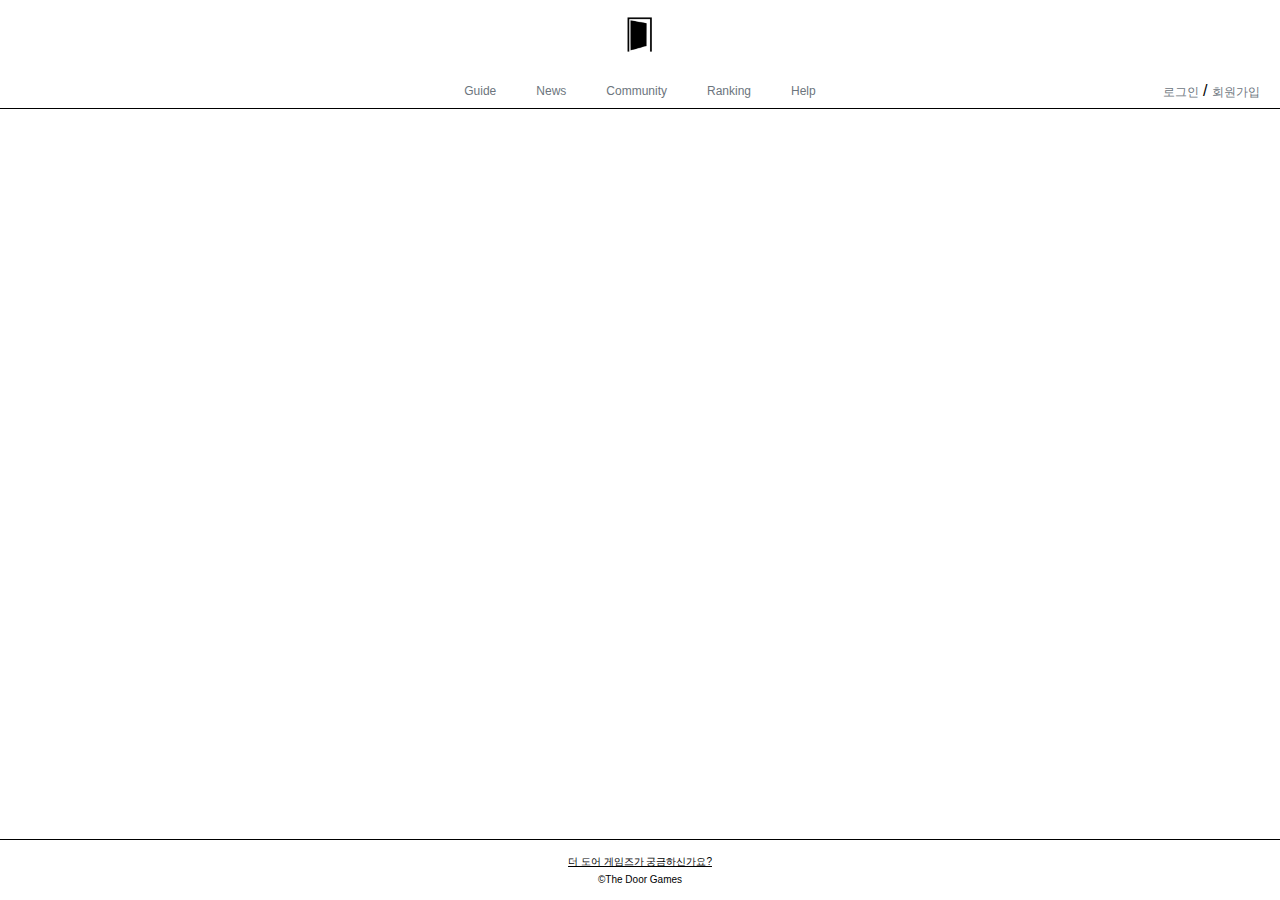
<file: 0718/index.html>
<!DOCTYPE html>
<html lang="en">
<head>
    <meta charset="UTF-8">
    <meta name="viewport" content="width=device-width, initial-scale=1.0">
    <title>Navigation Bar</title>
    <link rel="stylesheet" href="assets/css/index.css">
</head>
<body>
    <div class="navbar">
        <div class="logo">
            <a href="index.html">
                <img src="assets/images/logo.png" alt="Logo">
            </a>
        </div>
        <div class="nav-container">
            <div class="nav-links">
                <a href="guide.html">Guide</a>
                <a href="news.html">News</a>
                <a href="community.html">Community</a>
                <a href="ranking.html">Ranking</a>
                <a href="help.html">Help</a>
            </div>
            <div class="auth-links">
                <a href="login.html">로그인</a> / <a href="join.html">회원가입</a>
            </div>
        </div>
    </div>
    <div class="content">
        <!--이곳에 컨텐츠를 채워주세요-->
    </div>
    <div class="footer">
        <div class="footer-content">
            <a href="https://general-pet-cfa.notion.site/2-76644680bfca465e854f0e78a85e3630?pvs=4">
            <p>더 도어 게임즈가 궁금하신가요?</p>
            </a>
            <p>©The Door Games</p>
        </div>
    </div>
</body>
</html>
</file>
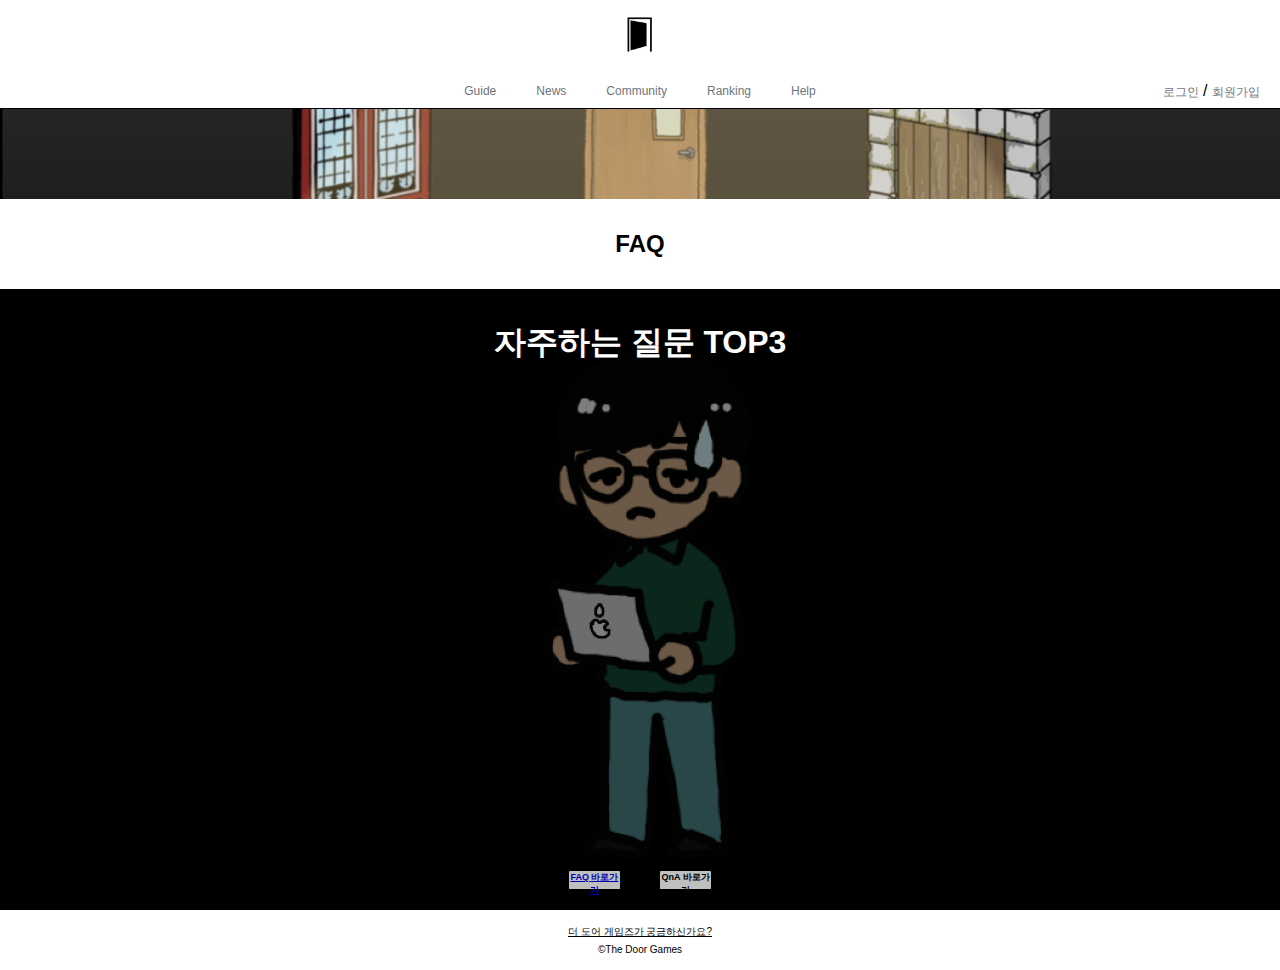
<file: 0718/help.html>
<!DOCTYPE html>
<html lang="en">
<head>
    <meta charset="UTF-8">
    <meta name="viewport" content="width=device-width, initial-scale=1.0">
    <title>Navigation Bar</title>
    <link rel="stylesheet" href="assets/css/index.css">
    <style>
        .logo_head_between_area_container {
            display: flex;
            justify-content: center;
            align-items: center;
            height: 10vh; /* 원하는 높이 설정 */
            width: 100%; /* 부모 요소가 화면 너비를 가득 채우도록 설정 */
            background-color: white;
        }
        .logo_head_between_area {
            width: 100%; /* 이미지의 너비를 100%로 설정 */
            height: auto; /* 이미지의 높이를 자동으로 설정하여 비율을 유지 */
        }
        .head_area {
            display: flex;
            justify-content: center; /* 수평 가운데 정렬 */
            align-items: center; /* 수직 가운데 정렬 */
            background-color: white;
            width: 100%;
            height: 10vh;
            font-size: x-large;
            font-weight: bolder;
        }
        .content{
            background-color: black;
            background-image: url('assets/images/center_professor.png');
            background-repeat: no-repeat;
            background-size: contain;
            background-position: center;
        }
        .semi_title{
            color: white;
            font-weight: bolder;
            font-size: xx-large;
            text-align: center;
        }
        .commentbox1{
            color: black;
            opacity: 0; /* 초기 상태에서 보이지 않게 설정 */
            width: 20vw;
            height: 8vh;
            margin-top: 50px;
            margin-left: 10px;
            padding: 20px;
            border-radius: 5px;
            background-color: white;
            margin-left: auto;
            margin-right: auto;
            text-align: center;
            transition: transform 0.3s ease; /* 이미지 확대 전환을 부드럽게 함 */
            border-radius: 2%;
        }
        .commentbox2{
            color: black;
            opacity: 0; /* 초기 상태에서 보이지 않게 설정 */
            width: 20vw;
            height: 8vh;
            margin-top: 50px;
            margin-left: 10px;
            padding: 20px;
            border-radius: 5px;
            background-color: white;
            margin-left: auto;
            margin-right: auto;
            text-align: center;
            transition: transform 0.3s ease; /* 이미지 확대 전환을 부드럽게 함 */
            border-radius: 2%;
        }
        .commentbox3{
            color: black;
            opacity: 0; /* 초기 상태에서 보이지 않게 설정 */
            width: 20vw;
            height: 8vh;
            margin-top: 50px;
            margin-left: 10px;
            padding: 20px;
            border-radius: 5px;
            background-color: white;
            margin-left: auto;
            margin-right: auto;
            text-align: center;
            transition: transform 0.3s ease; /* 이미지 확대 전환을 부드럽게 함 */
            border-radius: 2%;
        }
        .commentbox1:hover,
        .commentbox2:hover,
        .commentbox3:hover{
            transform: scale(1.1); /* 이미지 확대 비율 */
        }
        .fade-in {
            animation: fadeIn 1s forwards; /* 페이드인 애니메이션 추가 */
        }
        @keyframes fadeIn {
            from {
                opacity: 0;
            }
            to {
                opacity: 0.5;
            }
        }
        .commentbox1:hover, .commentbox2:hover, .commentbox3:hover {
            transform: scale(1.1); /* 이미지 확대 비율 */
        }
        .button_area{
            display: flex;
            justify-content: center;
        }
        .faq_button{
            display: inline-block;
            color: black;
            margin: 20px;
            width: 4vw;
            height: 2vh;
            background-color: white;
            opacity: 75%;
            text-align: center;
            transition: transform 0.3s ease; /* 이미지 확대 전환을 부드럽게 함 */
            border-radius: 3%;
            font-weight: bolder;
            font-size: xx-small;
            text-align: center;
        }
        .qna_button{
            display: inline-block;
            color: black;
            margin: 20px;
            width: 4vw;
            height: 2vh;
            background-color: white;
            opacity: 75%;
            text-align: center;
            transition: transform 0.3s ease; /* 이미지 확대 전환을 부드럽게 함 */
            border-radius: 3%;
            font-weight: bolder;
            font-size: xx-small;
            text-align: center;
        }
        .faq_button:hover,
        .qna_button:hover {
            transform: scale(1.1); /* 이미지 확대 비율 */
        }
    </style>
</head>
<body>
    <div class="navbar">
        <div class="logo">
            <a href="index.html">
                <img src="assets/images/logo.png" alt="Logo">
            </a>
        </div>
        <div class="nav-container">
            <div class="nav-links">
                <a href="guide.html">Guide</a>
                <a href="news.html">News</a>
                <a href="community.html">Community</a>
                <a href="ranking.html">Ranking</a>
                <a href="help.html">Help</a>
            </div>
            <div class="auth-links">
                <a href="login.html">로그인</a> / <a href="join.html">회원가입</a>
            </div>
        </div>
    </div>
    <div class="logo_head_between_area_container">
        <img src="assets/images/doors_title_header.png" class="logo_head_between_area" alt="Title Header">
    </div>
    <div class="head_area">
        <p>FAQ</p>
    </div>
    <div class="content">
        <div class="semi_title">
            <p>자주하는 질문 TOP3</p>
        </div>
        <div class="commentbox1"></div>
        <div class="commentbox2"></div>
        <div class="commentbox3"></div>
        <div class="button_area">
            <div class="faq_button"><a href="helpFaQ.html">FAQ 바로가기</a></div>
            <div class="qna_button">QnA 바로가기</div>
        </div>
    </div>    
    <div class="footer">
        <div class="footer-content">
            <a href="https://general-pet-cfa.notion.site/2-76644680bfca465e854f0e78a85e3630?pvs=4">
                <p>더 도어 게임즈가 궁금하신가요?</p>
            </a>
            <p>©The Door Games</p>
        </div>
    </div>

    <script>
        window.addEventListener('load', function() {
            setTimeout(function() {
                document.querySelector('.commentbox1').classList.add('fade-in');
            }, 500); // 0.5초 후 첫 번째 박스 페이드인

            setTimeout(function() {
                document.querySelector('.commentbox2').classList.add('fade-in');
            }, 1000); // 1초 후 두 번째 박스 페이드인

            setTimeout(function() {
                document.querySelector('.commentbox3').classList.add('fade-in');
            }, 1500); // 1.5초 후 세 번째 박스 페이드인
        });
    </script>
</body>
</html>
</file>
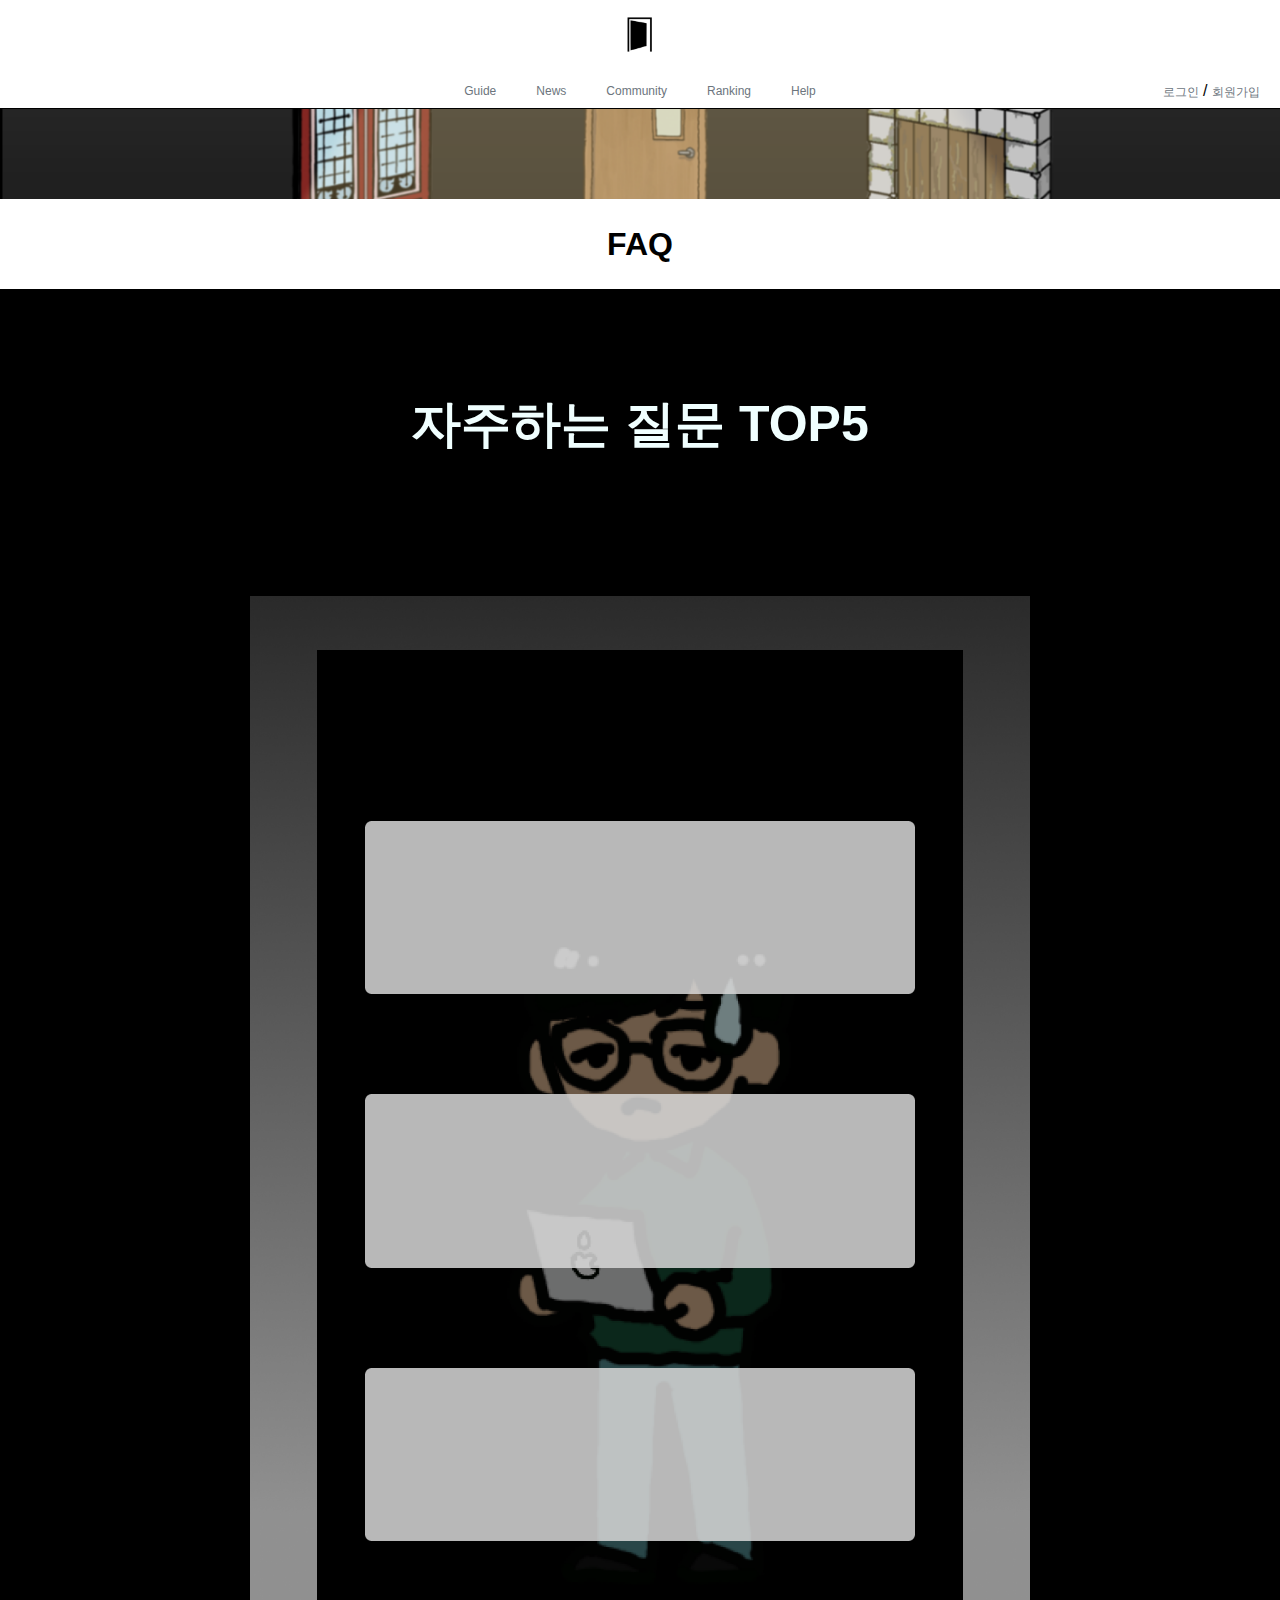
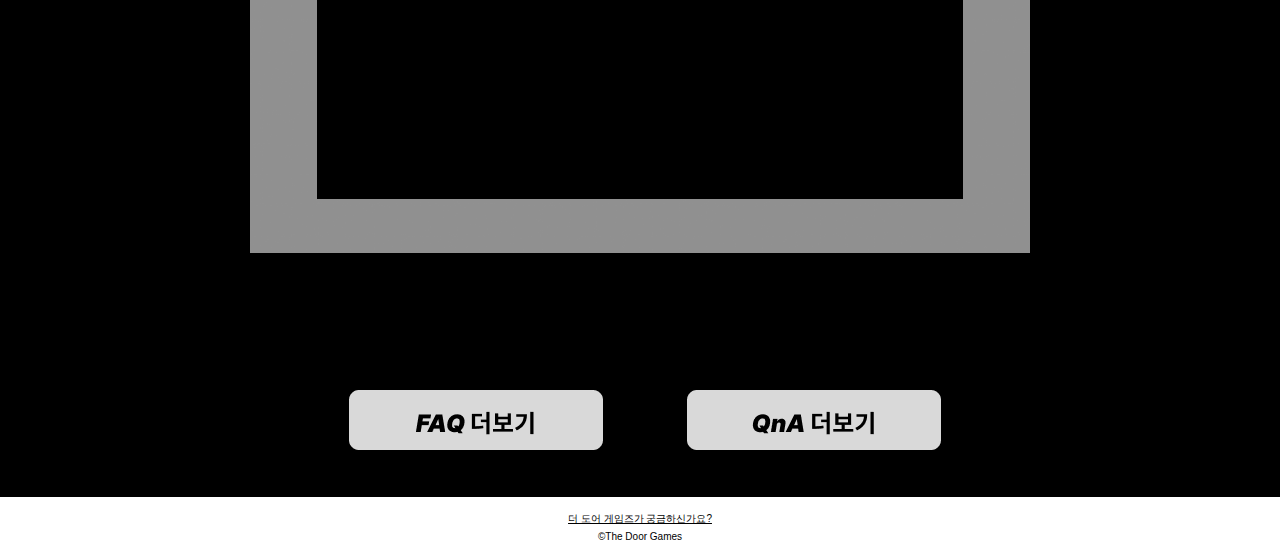
<file: 0718/help_0.html>
<!DOCTYPE html>
<html lang="en">
<head>
    <meta charset="UTF-8">
    <meta name="viewport" content="width=device-width, initial-scale=1.0">
    <title>Navigation Bar</title>
    <link rel="stylesheet" href="assets/css/index.css">
    <style>
        .logo_head_between_area_container {
            display: flex;
            justify-content: center;
            align-items: center;
            height: 10vh; /* 원하는 높이 설정 */
            width: 100%; /* 부모 요소가 화면 너비를 가득 채우도록 설정 */
            background-color: white;
        }
        .logo_head_between_area {
            width: 100%; /* 이미지의 너비를 100%로 설정 */
            height: auto; /* 이미지의 높이를 자동으로 설정하여 비율을 유지 */
        }
        .head_area {
            display: flex;
            justify-content: center; /* 수평 가운데 정렬 */
            align-items: center; /* 수직 가운데 정렬 */
            background-color: white;
            width: 100%;
            height: 10vh;
            font-size: xx-large;
            font-weight: bolder;
        }
        .content {
            display: grid;
            place-items: center;
            background-color: black;
            height: 100vh; /* 화면 전체 높이를 차지하도록 설정 */
        }
        .image-container {
            display: grid;
            place-items: center;
            position: relative;
        }
        .center_image,
        .center_base_image,
        .center_base_2_image {
            max-width: 70%; /* 이미지의 최대 너비 설정 */
            max-height: 90%; /* 이미지의 최대 높이 설정 */
            grid-area: 1 / 1;
        }
        .center_base_image {
            max-width: 77%; /* 이미지의 최대 너비 설정 */
            max-height: 90%; /* 이미지의 최대 높이 설정 */
        }
        .center_base_2_image {
            max-width: 85%; /* 이미지의 최대 너비 설정 */
            max-height: 75%; /* 이미지의 최대 높이 설정 */
        }
        .title_area {
            justify-content: center; /* 수평 가운데 정렬 */
            color: azure;
            margin-top: 8%;
            margin-bottom: 0%;
            font-size: 50px;
            font-weight: bolder;
        }
        .faq_button,
        .qna_button,
        .button_between {
            float: left;
            transition: transform 0.3s ease; /* 이미지 확대 전환을 부드럽게 함 */
        }
        .faq_button:hover,
        .qna_button:hover {
            transform: scale(1.1); /* 이미지 확대 비율 */
        }
        .button_area {
            float: left;
            margin-left: 10px;
            margin-bottom: 20px;
        }
        .comment-area-container {
            display: flex;
            flex-direction: column; /* 이미지를 수직으로 나열 */
            align-items: center; /* 수평 가운데 정렬 */
            position: relative;
            margin-top: -150%; /* center_professor.png 상단에서 원하는 위치로 조정 */
            z-index: 10; /* 이미지가 다른 요소 위에 표시되도록 설정 */
        }
        .comment-area-container img {
            margin-bottom: 100px; /* 이미지 간격 설정 */
            max-width: 550px; /* 각 이미지의 최대 너비 설정 */
            max-height: 570px; /* 각 이미지의 최대 높이 설정 */
            transition: transform 0.3s ease; /* 이미지 확대 전환을 부드럽게 함 */
        }
        .Comment1,
        .Comment2,
        .Comment3
        {
            transition: transform 0.3s ease; /* 이미지 확대 전환을 부드럽게 함 */
        }
        .Comment1:hover,
        .Comment2:hover,
        .Comment3:hover
        {
            transform: scale(1.1); /* 이미지 확대 비율 */
        }
    </style>
</head>
<body>
    <div class="navbar">
        <div class="logo">
            <a href="index.html">
                <img src="assets/images/logo.png" alt="Logo">
            </a>
        </div>
        <div class="nav-container">
            <div class="nav-links">
                <a href="guide.html">Guide</a>
                <a href="news.html">News</a>
                <a href="community.html">Community</a>
                <a href="ranking.html">Ranking</a>
                <a href="help.html">Help</a>
            </div>
            <div class="auth-links">
                <a href="login.html">로그인</a> / <a href="join.html">회원가입</a>
            </div>
        </div>
    </div>
    <div class="logo_head_between_area_container">
        <img src="assets/images/doors_title_header.png" class="logo_head_between_area" alt="Title Header">
    </div>
    <div class="head_area">
        <p>FAQ</p>
    </div>
    <div class="content">
        <p class="title_area">자주하는 질문 TOP5</p>
        <div class="image-container">
            <img src="assets/images/center_base.png" class="center_base_image" alt="Base Image">
            <img src="assets/images/center_base_2.png" class="center_base_2_image" alt="Base Image 2">
            <img src="assets/images/center_professor.png" class="center_image" alt="Centered Image">
            <div class="comment-area-container">
                <img src="assets/images/comment_area.png" class="Comment1" alt="Comment 1">
                <img src="assets/images/comment_area.png" class="Comment2" alt="Comment 2">
                <img src="assets/images/comment_area.png" class="Comment3" alt="Comment 3">
                
            </div>
            <article class="button_area">
                <a href="helpFaQ.html"><img src="assets/images/faq_button.png" class="faq_button" alt="faq_button"></a>
                <img src="assets/images/button_between.png" class="button_between" alt="button_between">
                <a href="helpQnA.html"><img src="assets/images/qna_button.png" class="qna_button" alt="qna_button"></a>
            </article>
        </div>
    </div>
    <div class="footer">
        <div class="footer-content">
            <a href="https://general-pet-cfa.notion.site/2-76644680bfca465e854f0e78a85e3630?pvs=4">
                <p>더 도어 게임즈가 궁금하신가요?</p>
            </a>
            <p>©The Door Games</p>
        </div>
    </div>
</body>
</html>
</file>
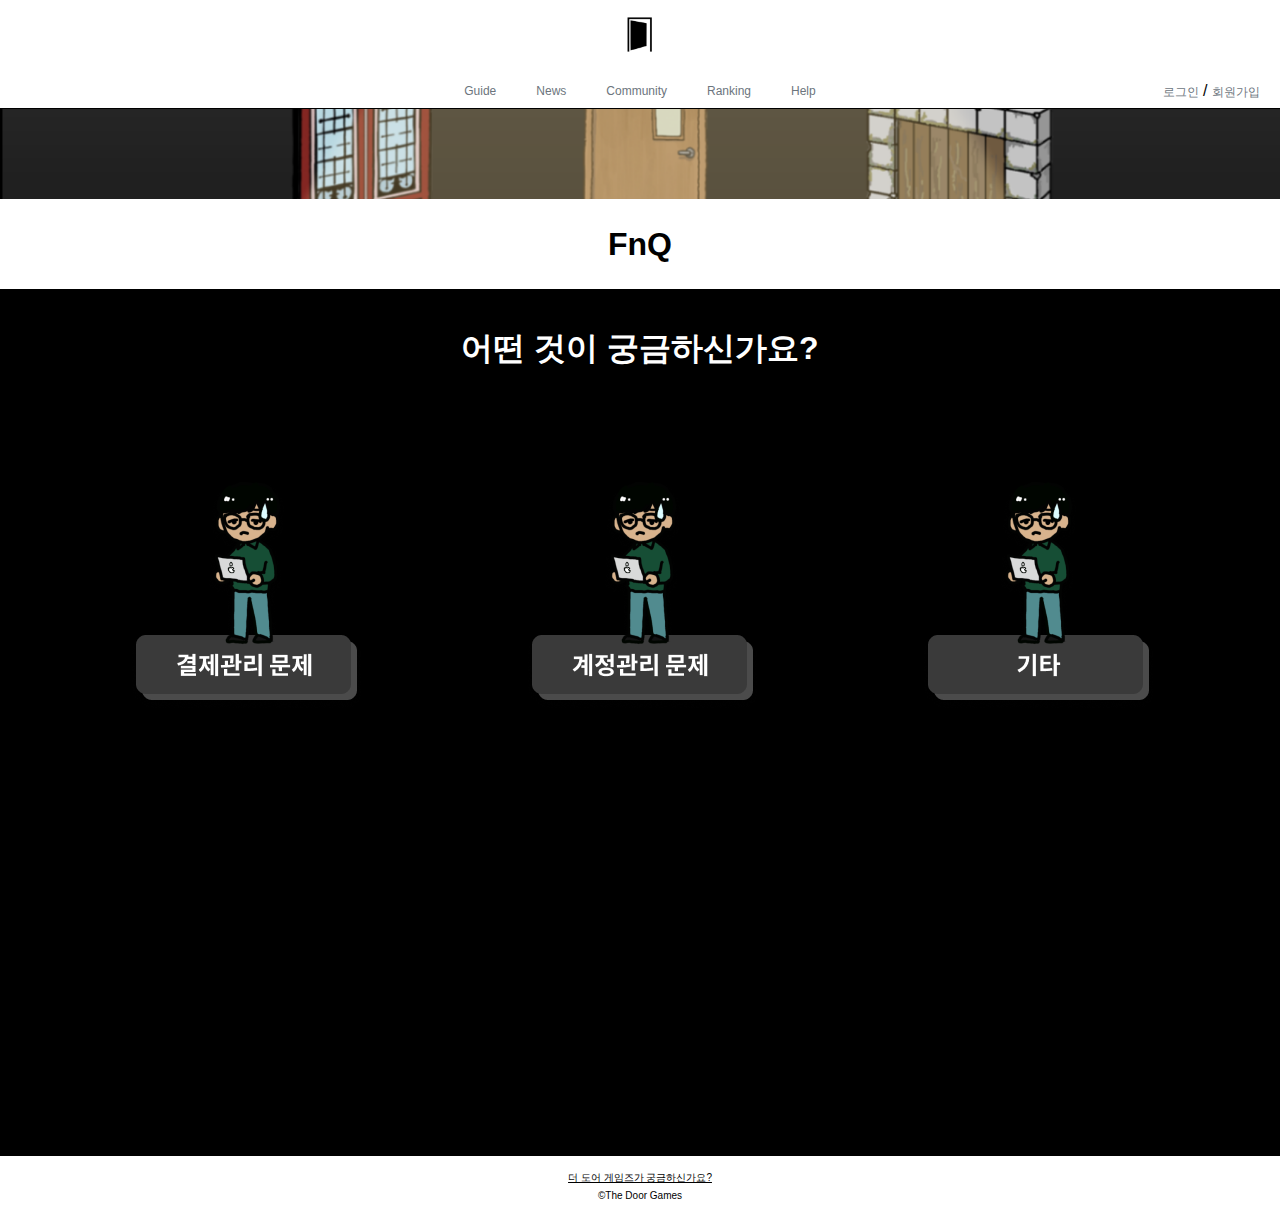
<file: 0718/helpFaQ.html>
<!DOCTYPE html>
<html lang="en">
<head>
    <meta charset="UTF-8">
    <meta name="viewport" content="width=device-width, initial-scale=1.0">
    <title>Navigation Bar</title>
    <link rel="stylesheet" href="assets/css/index.css">
    <style>
        .logo_head_between_area_container {
            display: flex;
            justify-content: center;
            align-items: center;
            height: 10vh; /* 원하는 높이 설정 */
            width: 100%; /* 부모 요소가 화면 너비를 가득 채우도록 설정 */
            background-color: white;
        }
        .logo_head_between_area {
            width: 100%; /* 이미지의 너비를 100%로 설정 */
            height: auto; /* 이미지의 높이를 자동으로 설정하여 비율을 유지 */
        }
        .head_area {
            display: flex;
            justify-content: center; /* 수평 가운데 정렬 */
            align-items: center; /* 수직 가운데 정렬 */
            background-color: white;
            width: 100%;
            height: 10vh;
            font-size: xx-large;
            font-weight: bolder;
        }
        .title_area{
            margin-top: 3%;
            color: white;
            font-weight: bolder;
            font-size: xx-large;
            text-align: center;
        }
        .content {
            display: grid;
            place-items: center;
            background-color: black;
            height: 100vh; /* 화면 전체 높이를 차지하도록 설정 */
        }
        
        .image_button{
            float: left;
            margin: 80px;
            margin-bottom: 30%;
            transition: transform 0.3s ease; /* 이미지 확대 전환을 부드럽게 함 */
            z-index: 7;
        }
        .image_button:hover{
            transform: scale(1.3); /* 이미지 확대 비율 */
         }
         .semititle{
            color: white;
            text-align: center;
            font-weight: bold;
            margin-bottom: 25%;
        }

        /* .fade-in {
            animation: fadeIn 1s forwards; 
        }
        @keyframes fadeIn {
            from {
                opacity: 0;
            }
            to {
                opacity: 0.5;
            }
        }
        .semititle:hover {
            transform: scale(1.1); 
        }
        */
    </style>
</head>
<body>
    <div class="navbar">
        <div class="logo">
            <a href="index.html">
                <img src="assets/images/logo.png" alt="Logo">
            </a>
        </div>
        <div class="nav-container">
            <div class="nav-links">
                <a href="guide.html">Guide</a>
                <a href="news.html">News</a>
                <a href="community.html">Community</a>
                <a href="ranking.html">Ranking</a>
                <a href="help.html">Help</a>
            </div>
            <div class="auth-links">
                <a href="login.html">로그인</a> / <a href="join.html">회원가입</a>
            </div>
        </div>
    </div>
    <div class="logo_head_between_area_container">
        <img src="assets/images/doors_title_header.png" class="logo_head_between_area" alt="Title Header">
    </div>
    <div class="head_area">
        <p>FnQ</p>
    </div>
    <div class="content">
        <div class="title_area">어떤 것이 궁금하신가요?</div>
        <div class="image-container">
            <a href="helpFaQ_purchase.html"><img src="assets/images/gyul.png" class="image_button" alt="Gyul Image"></a>
            <a href="helpFaQ_account.html"><img src="assets/images/gye.png" class="image_button" alt="Gye Image"></a>
            <a href="helpFaQ_etc.html"><img src="assets/images/etc.png" class="image_button" alt="Etc Image"></a>
        </div>
        <div class="semi_title" style="text-align: center;"><p>저희 더 도어즈 팀은 여러분들의 궁금증을 풀어드리기 위하여</p><p>최고의 노력을 다하고 있습니다.</p></div>
    </div>
    <div class="footer">
        <div class="footer-content">
            <a href="https://general-pet-cfa.notion.site/2-76644680bfca465e854f0e78a85e3630?pvs=4">
                <p>더 도어 게임즈가 궁금하신가요?</p>
            </a>
            <p>©The Door Games</p>
        </div>
    </div>

    <script>
        window.addEventListener('load', function() {
            setTimeout(function() {
                document.querySelector('.semititle').classList.add('fade-in');
            }, 500); // 0.5초 후 페이드인
        });
    </script>
</body>
</html>
</file>
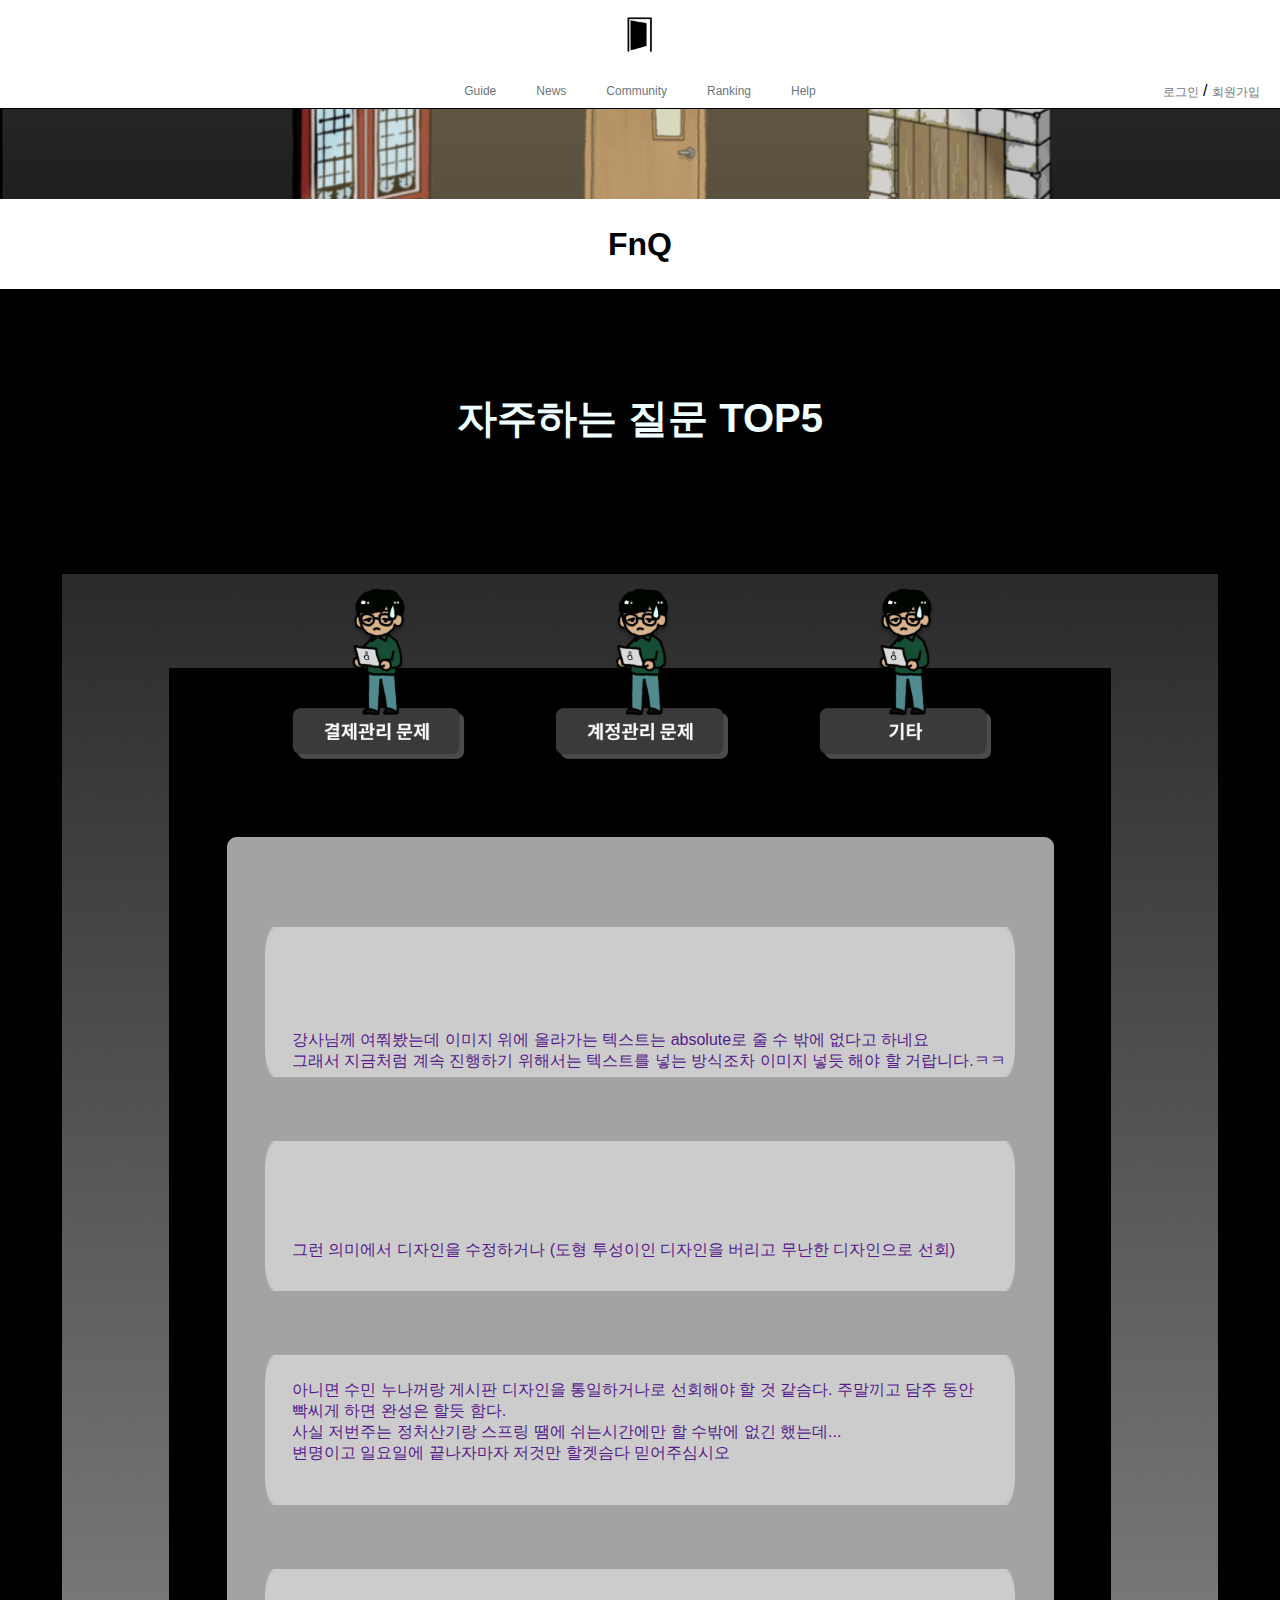
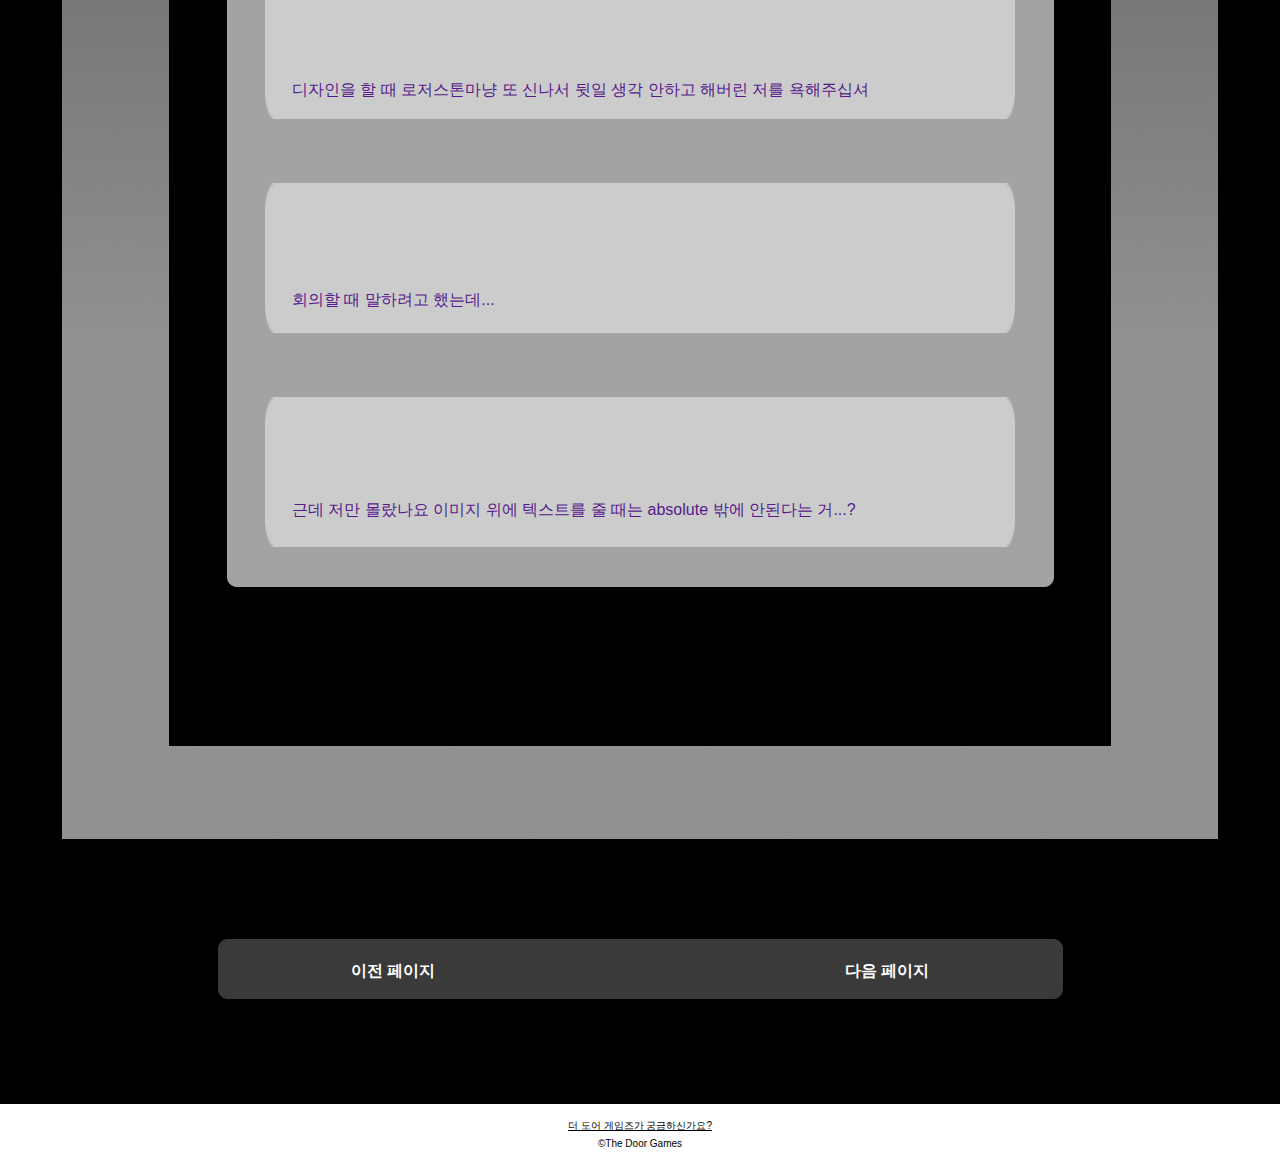
<file: 0718/helpFaQ_0.html>
<!DOCTYPE html>
<html lang="en">
<head>
    <meta charset="UTF-8">
    <meta name="viewport" content="width=device-width, initial-scale=1.0">
    <title>Navigation Bar</title>
    <link rel="stylesheet" href="assets/css/index.css">
    <style>
        .logo_head_between_area_container {
            display: flex;
            justify-content: center;
            align-items: center;
            height: 10vh; /* 원하는 높이 설정 */
            width: 100%; /* 부모 요소가 화면 너비를 가득 채우도록 설정 */
            background-color: white;
        }
        .logo_head_between_area {
            width: 100%; /* 이미지의 너비를 100%로 설정 */
            height: auto; /* 이미지의 높이를 자동으로 설정하여 비율을 유지 */
        }
        .head_area {
            display: flex;
            justify-content: center; /* 수평 가운데 정렬 */
            align-items: center; /* 수직 가운데 정렬 */
            background-color: white;
            width: 100%;
            height: 10vh;
            font-size: xx-large;
            font-weight: bolder;
        }
        .content {
            display: grid;
            place-items: center;
            background-color: black;
            height: 100vh; /* 화면 전체 높이를 차지하도록 설정 */
        }
        .image-container {
            display: grid;
            place-items: center;
            position: relative;
        }
        .center_base_image,
        .center_base_2_image {
            max-width: 100%; /* 이미지의 최대 너비 설정 */
            max-height: 100%; /* 이미지의 최대 높이 설정 */
            grid-area: 1 / 1;
        }
        .center_base_1_image {
            max-width: 150%; 
            max-height: 100%;
            z-index: 5;
        }
        .center_base_2_image {
            max-width: 95%; 
            max-height: 90%;
            z-index: 6;
        }
        .title_area {
            justify-content: center; /* 수평 가운데 정렬 */
            color: azure;
            margin-top: 8%;
            margin-bottom: 10%;
            font-size: 40px;
            font-weight: bolder;
        }
        .image-grid {
            display: grid;
            grid-template-columns: repeat(3, minmax(100px, 1fr));
            margin-top: -307%;
        }
        .image-grid img {
            margin: 0 40px; /* 이미지 간격 설정 */
            max-width: 200px; /* 각 이미지의 최대 너비 설정 */
            max-height: 200px; /* 각 이미지의 최대 높이 설정 */
        }
        .image_button{
            float: left;
            transition: transform 0.3s ease; /* 이미지 확대 전환을 부드럽게 함 */
            z-index: 7;
        }
        .image_button:hover{
            transform: scale(1.3); /* 이미지 확대 비율 */
         }
        
        .faq_comment_area { /*코멘트 하얀색*/
            margin-top: -1850px;
            z-index: 9;
        }
         .faq_comment { /*코멘트 6개*/
            display: flex;
            flex-direction: column; /* 세로로 정렬 */
            align-items: center; /* 가운데 정렬 */
            margin-top: -1800px; /* 원하는 위치에 맞게 조정 */
            z-index: 10;
            
        }
        .faq_comment1{
            transition: transform 0.3s ease; /* 이미지 확대 전환을 부드럽게 함 */
        }
        .faq_comment1:hover{
            transform: scale(1.1); /* 이미지 확대 비율 */
        }

         .faq_comment img{
            margin: 30px; /* 이미지 간격 설정 */
            width: 750px; /* 각 이미지의 최대 너비 설정 */
            height: 150px; /* 각 이미지의 최대 높이 설정 */
         }
         .page_selector{
            margin-top: 100px;
            margin-bottom: 100px;
         }
         .page_selector_bar{
            z-index: 8;
         }
         .page_selector_text1{ /*다음페이지*/
            position: absolute;
            bottom: 5.7%;
            color: white;
            z-index: 9;
            left:25%;
            font-weight: bolder;
            
         }
         .page_selector_text2{ /*이전페이지*/
            position: absolute;
            bottom: 5.7%;
            right: 25%;
            color: white;
            z-index: 9;
            font-weight: bolder;
         }
    </style>
</head>
<body>
    <div class="navbar">
        <div class="logo">
            <a href="index.html">
                <img src="assets/images/logo.png" alt="Logo">
            </a>
        </div>
        <div class="nav-container">
            <div class="nav-links">
                <a href="guide.html">Guide</a>
                <a href="news.html">News</a>
                <a href="community.html">Community</a>
                <a href="ranking.html">Ranking</a>
                <a href="help.html">Help</a>
            </div>
            <div class="auth-links">
                <a href="login.html">로그인</a> / <a href="join.html">회원가입</a>
            </div>
        </div>
    </div>
    <div class="logo_head_between_area_container">
        <img src="assets/images/doors_title_header.png" class="logo_head_between_area" alt="Title Header">
    </div>
    <div class="head_area">
        <p>FnQ</p>
    </div>
    <div class="content">
        <div class="title_area">자주하는 질문 TOP5</div>
        <div class="image-container">
            <img src="assets/images/center_base.png" class="center_base_image" alt="Base Image">
            <img src="assets/images/center_base_2.png" class="center_base_2_image" alt="Base Image 2">
            <div class="image-grid">
                <img src="assets/images/gyul.png" class="image_button" alt="Gyul Image">
                <img src="assets/images/gye.png" class="image_button" alt="Gye Image">
                <img src="assets/images/etc.png" class="image_button" alt="Etc Image">
            </div>
            <div class="faq_comment_area"><img src="assets/images/FAQ_comment_area_long.png" alt="faq_comment_area"></div>
             <div class="faq_comment"><a href=""><img src="assets/images/FAQ_comment.png" class="faq_comment1" alt="faq_comment1">
                <p style="position: absolute; top: 440px; left: 230px;">강사님께 여쭤봤는데 이미지 위에 올라가는 텍스트는 absolute로 줄 수 밖에 없다고 하네요<br>그래서 지금처럼 계속 진행하기 위해서는 텍스트를 넣는 방식조차 이미지 넣듯 해야 할 거랍니다.ㅋㅋ</p>
                </a>
                <a href=""><img src="assets/images/FAQ_comment.png" class="faq_comment1" alt="faq_comment2">
                <p style="position: absolute; top: 650px; left: 230px;">그런 의미에서 디자인을 수정하거나 (도형 투성이인 디자인을 버리고 무난한 디자인으로 선회)</p>
                </a>
                <a href=""><img src="assets/images/FAQ_comment.png" class="faq_comment1" alt="faq_comment3">
                <p style="position: absolute; top: 790px; left: 230px;">아니면 수민 누나꺼랑 게시판 디자인을 통일하거나로 선회해야 할 것 같슴다. 주말끼고 담주 동안 <br>빡씨게 하면 완성은 할듯 함다.<br>사실 저번주는 정처산기랑 스프링 땜에 쉬는시간에만 할 수밖에 없긴 했는데...<br>변명이고 일요일에 끝나자마자 저것만 할겟슴다 믿어주심시오
                </p>
                </a>
                <a href=""><img src="assets/images/FAQ_comment.png" class="faq_comment1" alt="faq_comment4">
                <p style="position: absolute; top: 1090px; left: 230px;">디자인을 할 때 로저스톤마냥 또 신나서 뒷일 생각 안하고 해버린 저를 욕해주십셔</p>
                </a>
                <a href=""><img src="assets/images/FAQ_comment.png" class="faq_comment1" alt="faq_comment5">
                <p style="position: absolute; top: 1300px; left: 230px;">회의할 때 말하려고 했는데...</p>
                </a>
                <a href=""><img src="assets/images/FAQ_comment.png" class="faq_comment1" alt="faq_comment6">
                <p style="position: absolute; top: 1510px; left: 230px;">근데 저만 몰랐나요 이미지 위에 텍스트를 줄 때는 absolute 밖에 안된다는 거...?</p>
                </a></div>
                <div class="page_selector">
                    <div class="page_selector_text1" >이전 페이지</div>
                    <div class="page_selector_text2">다음 페이지</div>
                    <img src="assets/images/page_select_bar.png" class="page_select_bar" alt="page_select_bar">
                </div>
        </div>
        
    </div>
    <div class="footer">
        <div class="footer-content">
            <a href="https://general-pet-cfa.notion.site/2-76644680bfca465e854f0e78a85e3630?pvs=4">
                <p>더 도어 게임즈가 궁금하신가요?</p>
            </a>
            <p>©The Door Games</p>
        </div>
    </div>
</body>
</html>
</file>
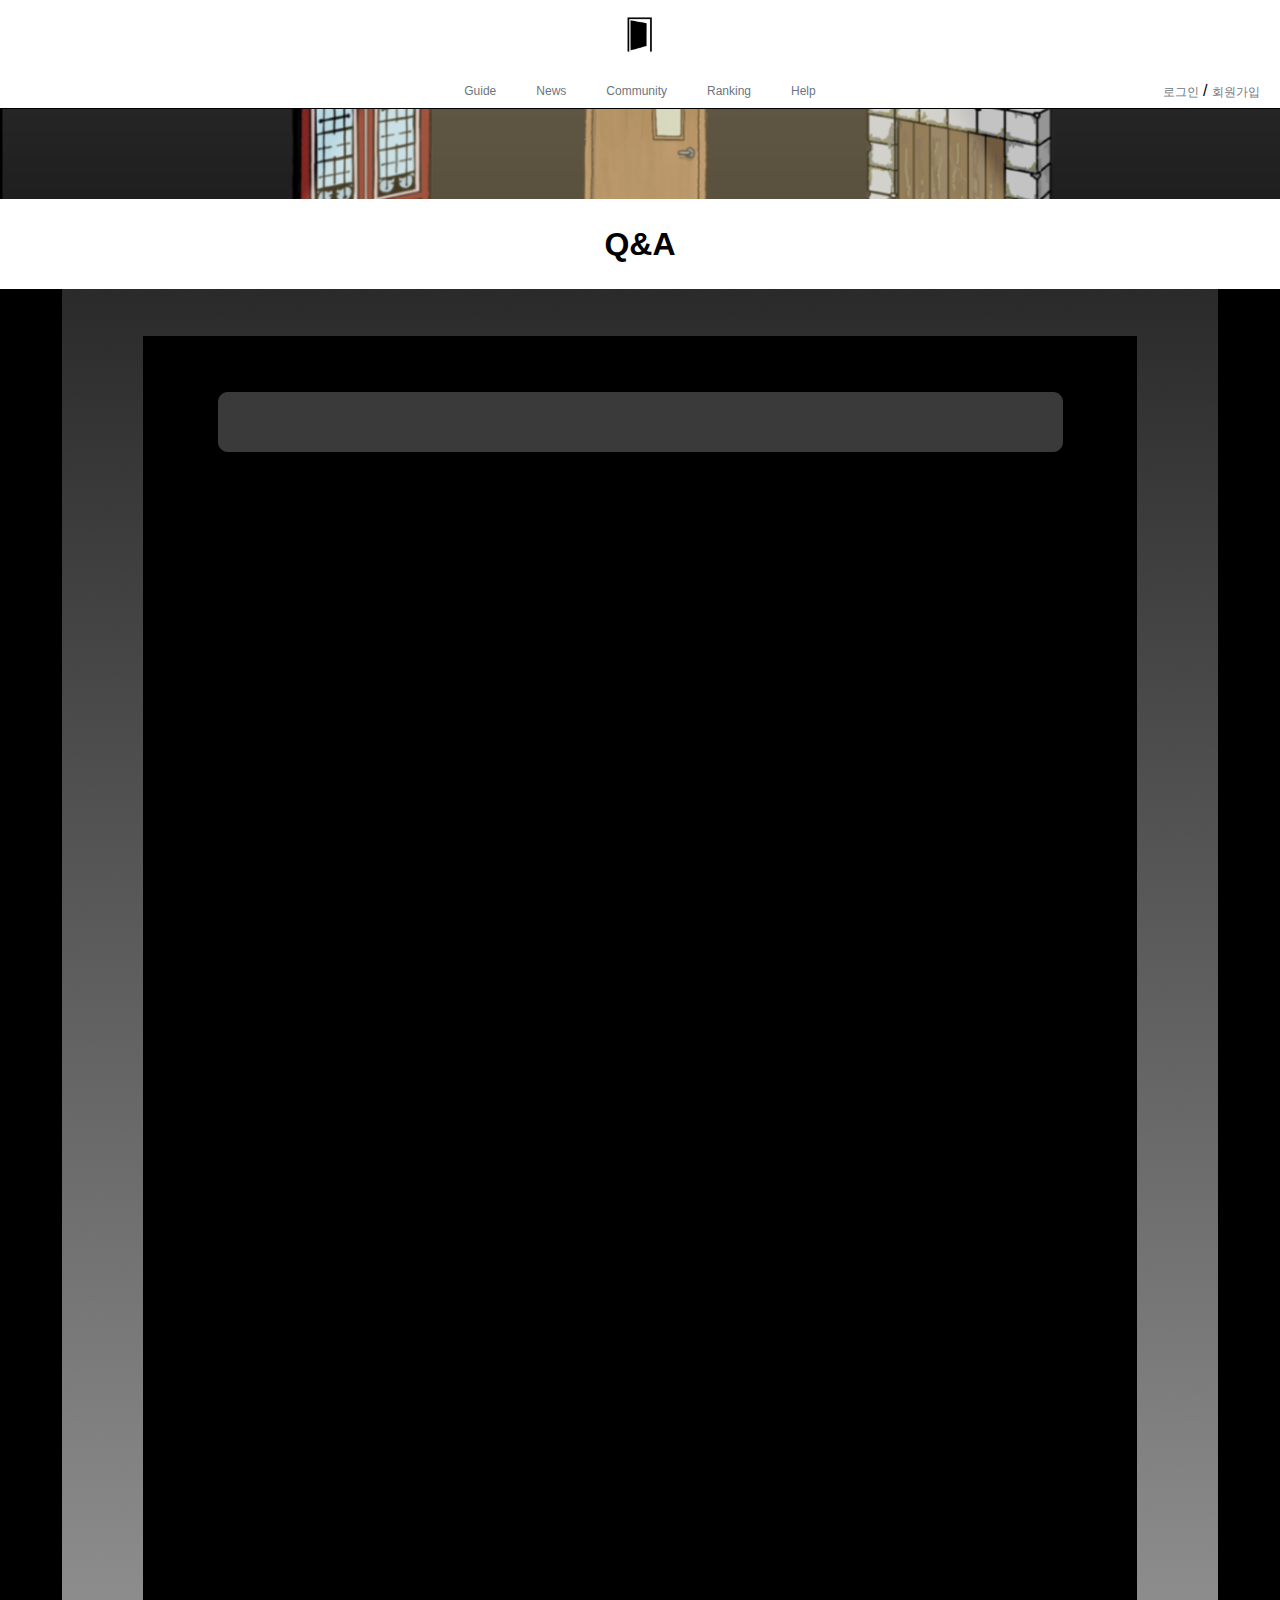
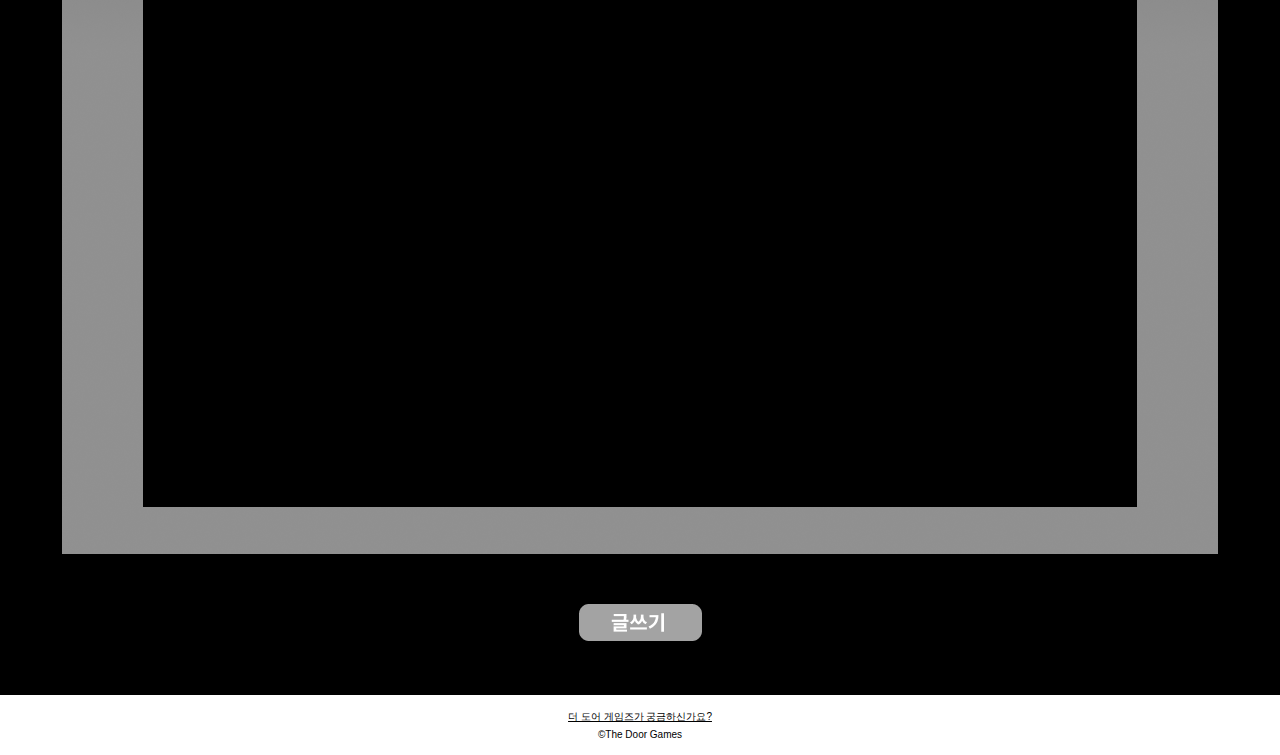
<file: 0718/helpQnA copy.html>
<!DOCTYPE html>
<html lang="en">
<head>
    <meta charset="UTF-8">
    <meta name="viewport" content="width=device-width, initial-scale=1.0">
    <title>Navigation Bar</title>
    <link rel="stylesheet" href="assets/css/index.css">
    <style>
        .logo_head_between_area_container {
            display: flex;
            justify-content: center;
            align-items: center;
            height: 10vh; /* 원하는 높이 설정 */
            width: 100%; /* 부모 요소가 화면 너비를 가득 채우도록 설정 */
            background-color: white;
        }
        .logo_head_between_area {
            width: 100%; /* 이미지의 너비를 100%로 설정 */
            height: auto; /* 이미지의 높이를 자동으로 설정하여 비율을 유지 */
        }
        .head_area {
            display: flex;
            justify-content: center; /* 수평 가운데 정렬 */
            align-items: center; /* 수직 가운데 정렬 */
            background-color: white;
            width: 100%;
            height: 10vh;
            font-size: xx-large;
            font-weight: bolder;
        }
        .content {
            display: grid;
            place-items: center;
            background-color: black;
            height: 100vh; /* 화면 전체 높이를 차지하도록 설정 */
        }
        .image-container {
            display: grid;
            place-items: center;
            position: relative;
        }
        .center_base_image,
        .center_base_2_image,
        .search_box {
            max-width: 100%; /* 이미지의 최대 너비 설정 */
            max-height: 100%; /* 이미지의 최대 높이 설정 */
            grid-area: 1 / 1;
        }
        .center_base_2_image{
            max-width: 95%; 
            max-height: 95%;
        }
        .search_box{
            margin-bottom: 1600px;
        }
        
        .wrtn_button{
            margin-top: 50px;
            margin-bottom: 50px;
            right: 15%;
        }
    </style>
</head>
<body>
    <div class="navbar">
        <div class="logo">
            <a href="index.html">
                <img src="assets/images/logo.png" alt="Logo">
            </a>
        </div>
        <div class="nav-container">
            <div class="nav-links">
                <a href="guide.html">Guide</a>
                <a href="news.html">News</a>
                <a href="community.html">Community</a>
                <a href="ranking.html">Ranking</a>
                <a href="help.html">Help</a>
            </div>
            <div class="auth-links">
                <a href="login.html">로그인</a> / <a href="join.html">회원가입</a>
            </div>
        </div>
    </div>
    <div class="logo_head_between_area_container">
        <img src="assets/images/doors_title_header.png" class="logo_head_between_area" alt="Title Header">
    </div>
    <div class="head_area">
        <p>Q&A</p>
    </div>
    <div class="content">
        <div class="image-container">
            <img src="assets/images/page_select_bar.png" class="search_box" alt="search_box" style="z-index: 5;">
            <img src="assets/images/center_base.png" class="center_base_image" alt="Base Image" style="z-index: 3;">
            <img src="assets/images/center_base_2.png" class="center_base_2_image" alt="Base Image 2" style="z-index: 4;">
            <img src="assets/images/wrtn_button.png" class="wrtn_button" alt="wrtn_button" style="right: 15%;">
        </div>
    </div>
    
    <div class="footer">
        <div class="footer-content">
            <a href="https://general-pet-cfa.notion.site/2-76644680bfca465e854f0e78a85e3630?pvs=4">
                <p>더 도어 게임즈가 궁금하신가요?</p>
            </a>
            <p>©The Door Games</p>
        </div>
    </div>
</body>
</html>
</file>
<file: 0718/assets/css/index.css>
body {
    margin: 0;
    font-family: Arial, sans-serif;
    display: flex;
    flex-direction: column;
    min-height: 100vh;
}
.navbar {
    display: flex;
    flex-direction: column;
    align-items: center;
    background-color: #fff;
    padding: 10px 20px;
    border-bottom: 1px solid black;
    position: relative;
}
.navbar .logo {
    margin-bottom: 20px;
}
.navbar .logo img {
    height: 50px;
}
.navbar .nav-container {
    display: flex;
    justify-content: center;
    align-items: center;
    width: 100%;
    position: relative;
}
.navbar .nav-links {
    display: flex;
    gap: 40px;
}
.navbar .nav-links a {
    text-decoration: none;
    color: #6c757d;
    font-size: 12px;
}
.navbar .auth-links {
    position: absolute;
    right: 0;
}
.navbar .auth-links a {
    text-decoration: none;
    color: #6c757d;
    font-size: 12px;
}
.content {
    flex: 1;
}
.footer {
    background-color: #fff;
    text-align: center;
    padding: 10px 20px;
    border-top: 1px solid black;
    display: flex;
    flex-direction: column;
    align-items: center;
}
.footer .footer-content p {
    margin: 5px 0;
    color: black;
    font-size: 10px;
}
.footer .footer-content a {
    color: black;
}
</file>
